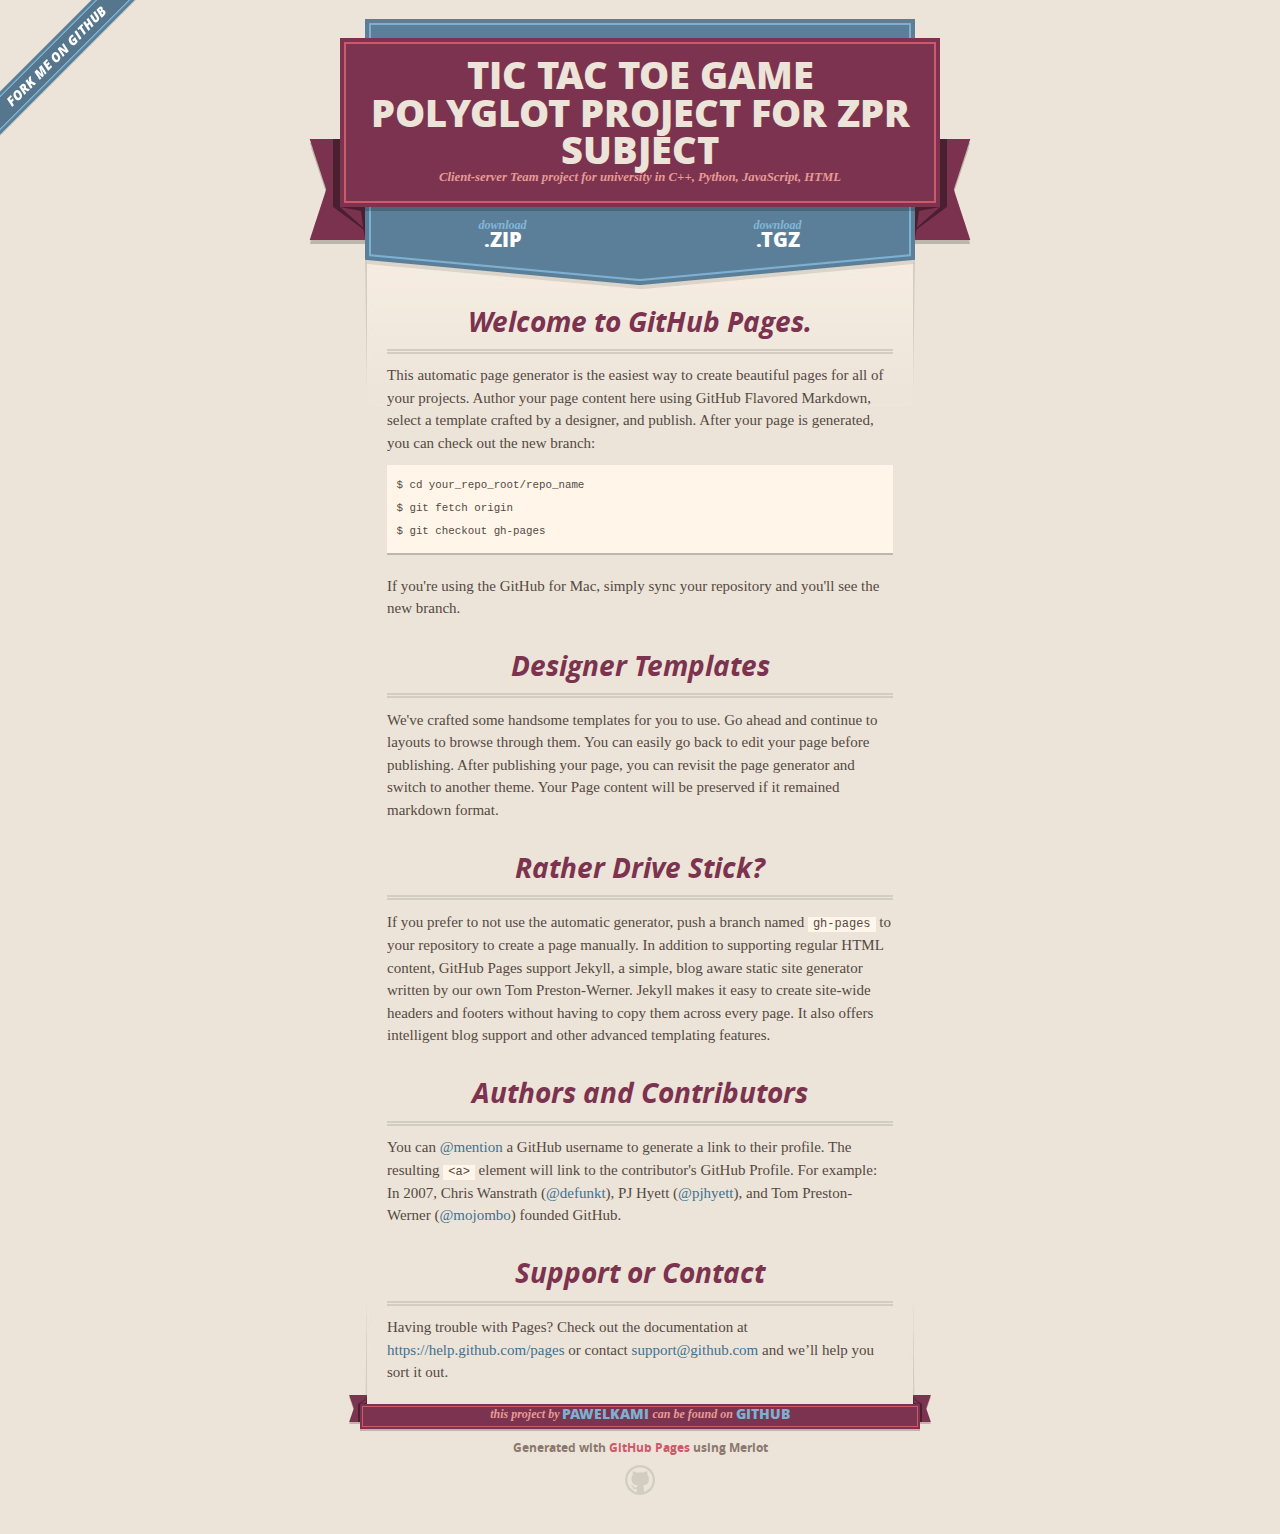
<file: index.html>
<!DOCTYPE html>
<html>
  <head>
    <meta charset='utf-8'>
    <meta http-equiv="X-UA-Compatible" content="chrome=1">
    <meta name="viewport" content="width=640">

    <link rel="stylesheet" href="stylesheets/core.css" media="screen">
    <link rel="stylesheet" href="stylesheets/mobile.css" media="handheld, only screen and (max-device-width:640px)">
    <link rel="stylesheet" href="stylesheets/github-light.css">

    <script type="text/javascript" src="javascripts/modernizr.js"></script>
    <script type="text/javascript" src="https://ajax.googleapis.com/ajax/libs/jquery/1.7.1/jquery.min.js"></script>
    <script type="text/javascript" src="javascripts/headsmart.min.js"></script>
    <script type="text/javascript">
      $(document).ready(function () {
        $('#main_content').headsmart()
      })
    </script>
    <title>Tic Tac Toe Game polyglot project for ZPR subject by pawelkami</title>
  </head>

  <body>
    <a id="forkme_banner" href="https://github.com/pawelkami/ZPR">View on GitHub</a>
    <div class="shell">

      <header>
        <span class="ribbon-outer">
          <span class="ribbon-inner">
            <h1>Tic Tac Toe Game polyglot project for ZPR subject</h1>
            <h2>Client-server Team project for university in C++, Python, JavaScript, HTML</h2>
          </span>
          <span class="left-tail"></span>
          <span class="right-tail"></span>
        </span>
      </header>

      <section id="downloads">
        <span class="inner">
          <a href="https://github.com/pawelkami/ZPR/zipball/master" class="zip"><em>download</em> .ZIP</a><a href="https://github.com/pawelkami/ZPR/tarball/master" class="tgz"><em>download</em> .TGZ</a>
        </span>
      </section>


      <span class="banner-fix"></span>


      <section id="main_content">
        <h3>
<a id="welcome-to-github-pages" class="anchor" href="#welcome-to-github-pages" aria-hidden="true"><span class="octicon octicon-link"></span></a>Welcome to GitHub Pages.</h3>

<p>This automatic page generator is the easiest way to create beautiful pages for all of your projects. Author your page content here using GitHub Flavored Markdown, select a template crafted by a designer, and publish. After your page is generated, you can check out the new branch:</p>

<pre><code>$ cd your_repo_root/repo_name
$ git fetch origin
$ git checkout gh-pages
</code></pre>

<p>If you're using the GitHub for Mac, simply sync your repository and you'll see the new branch.</p>

<h3>
<a id="designer-templates" class="anchor" href="#designer-templates" aria-hidden="true"><span class="octicon octicon-link"></span></a>Designer Templates</h3>

<p>We've crafted some handsome templates for you to use. Go ahead and continue to layouts to browse through them. You can easily go back to edit your page before publishing. After publishing your page, you can revisit the page generator and switch to another theme. Your Page content will be preserved if it remained markdown format.</p>

<h3>
<a id="rather-drive-stick" class="anchor" href="#rather-drive-stick" aria-hidden="true"><span class="octicon octicon-link"></span></a>Rather Drive Stick?</h3>

<p>If you prefer to not use the automatic generator, push a branch named <code>gh-pages</code> to your repository to create a page manually. In addition to supporting regular HTML content, GitHub Pages support Jekyll, a simple, blog aware static site generator written by our own Tom Preston-Werner. Jekyll makes it easy to create site-wide headers and footers without having to copy them across every page. It also offers intelligent blog support and other advanced templating features.</p>

<h3>
<a id="authors-and-contributors" class="anchor" href="#authors-and-contributors" aria-hidden="true"><span class="octicon octicon-link"></span></a>Authors and Contributors</h3>

<p>You can <a href="https://github.com/blog/821" class="user-mention">@mention</a> a GitHub username to generate a link to their profile. The resulting <code>&lt;a&gt;</code> element will link to the contributor's GitHub Profile. For example: In 2007, Chris Wanstrath (<a href="https://github.com/defunkt" class="user-mention">@defunkt</a>), PJ Hyett (<a href="https://github.com/pjhyett" class="user-mention">@pjhyett</a>), and Tom Preston-Werner (<a href="https://github.com/mojombo" class="user-mention">@mojombo</a>) founded GitHub.</p>

<h3>
<a id="support-or-contact" class="anchor" href="#support-or-contact" aria-hidden="true"><span class="octicon octicon-link"></span></a>Support or Contact</h3>

<p>Having trouble with Pages? Check out the documentation at <a href="https://help.github.com/pages">https://help.github.com/pages</a> or contact <a href="mailto:support@github.com">support@github.com</a> and we’ll help you sort it out.</p>
      </section>

      <footer>
        <span class="ribbon-outer">
          <span class="ribbon-inner">
            <p>this project by <a href="https://github.com/pawelkami">pawelkami</a> can be found on <a href="https://github.com/pawelkami/ZPR">GitHub</a></p>
          </span>
          <span class="left-tail"></span>
          <span class="right-tail"></span>
        </span>
        <p>Generated with <a href="https://pages.github.com">GitHub Pages</a> using Merlot</p>
        <span class="octocat"></span>
      </footer>

    </div>

    
  </body>
</html>
</file>
<file: stylesheets/core.css>
@import url("screen.css");
@import url("non-screen.css") handheld;
@import url("non-screen.css") only screen and (max-device-width:640px);
</file>
<file: stylesheets/mobile.css>
/* Generated by Font Squirrel (http://www.fontsquirrel.com) on February 9, 2012 */


@font-face {
  font-family: 'Open Sans';
  src: url('../fonts/opensans-regular-webfont.eot');
  src: url('../fonts/opensans-regular-webfont.eot?#iefix') format('embedded-opentype'),
       url('../fonts/opensans-regular-webfont.woff') format('woff'),
       url('../fonts/opensans-regular-webfont.ttf') format('truetype'),
       url('../fonts/opensans-regular-webfont.svg#OpenSansRegular') format('svg');
  font-weight: normal;
  font-style: normal;
}

@font-face {
  font-family: 'Open Sans';
  src: url('../fonts/opensans-italic-webfont.eot');
  src: url('../fonts/opensans-italic-webfont.eot?#iefix') format('embedded-opentype'),
       url('../fonts/opensans-italic-webfont.woff') format('woff'),
       url('../fonts/opensans-italic-webfont.ttf') format('truetype'),
       url('../fonts/opensans-italic-webfont.svg#OpenSansItalic') format('svg');
  font-weight: normal;
  font-style: italic;
}

@font-face {
  font-family: 'Open Sans';
  src: url('../fonts/opensans-bold-webfont.eot');
  src: url('../fonts/opensans-bold-webfont.eot?#iefix') format('embedded-opentype'),
       url('../fonts/opensans-bold-webfont.woff') format('woff'),
       url('../fonts/opensans-bold-webfont.ttf') format('truetype'),
       url('../fonts/opensans-bold-webfont.svg#OpenSansBold') format('svg');
  font-weight: bold;
  font-style: normal;
}

@font-face {
  font-family: 'Open Sans';
  src: url('../fonts/opensans-bolditalic-webfont.eot');
  src: url('../fonts/opensans-bolditalic-webfont.eot?#iefix') format('embedded-opentype'),
       url('../fonts/opensans-bolditalic-webfont.woff') format('woff'),
       url('../fonts/opensans-bolditalic-webfont.ttf') format('truetype'),
       url('../fonts/opensans-bolditalic-webfont.svg#OpenSansBoldItalic') format('svg');
  font-weight: bold;
  font-style: italic;
}

@font-face {
  font-family: 'Open Sans';
  src: url('../fonts/opensans-extrabold-webfont.eot');
  src: url('../fonts/opensans-extrabold-webfont.eot?#iefix') format('embedded-opentype'),
       url('../fonts/opensans-extrabold-webfont.woff') format('woff'),
       url('../fonts/opensans-extrabold-webfont.ttf') format('truetype'),
       url('../fonts/opensans-extrabold-webfont.svg#OpenSansExtrabold') format('svg');
  font-weight: bolder;
  font-style: normal;
}


/* http://meyerweb.com/eric/tools/css/reset/ 
   v2.0 | 20110126
   License: none (public domain)
*/

html, body, div, span, applet, object, iframe,
h1, h2, h3, h4, h5, h6, p, blockquote, pre,
a, abbr, acronym, address, big, cite, code,
del, dfn, em, img, ins, kbd, q, s, samp,
small, strike, strong, sub, sup, tt, var,
b, u, i, center,
dl, dt, dd, ol, ul, li,
fieldset, form, label, legend,
table, caption, tbody, tfoot, thead, tr, th, td,
article, aside, canvas, details, embed, 
figure, figcaption, footer, header, hgroup, 
menu, nav, output, ruby, section, summary,
time, mark, audio, video {
  margin: 0;
  padding: 0;
  border: 0;
  font-size: 100%;
  font: inherit;
  vertical-align: baseline;
}
/* HTML5 display-role reset for older browsers */
article, aside, details, figcaption, figure, 
footer, header, hgroup, menu, nav, section {
  display: block;
}
body {
  line-height: 1;
}
ol, ul {
  list-style: none;
}
blockquote, q {
  quotes: none;
}
blockquote:before, blockquote:after,
q:before, q:after {
  content: '';
  content: none;
}
table {
  border-collapse: collapse;
  border-spacing: 0;
}

header, footer, section {
  display: block;
  position: relative;
}

/* STYLES */

div.shell {
  display: block;
  width: 640px;
  margin: 0 auto;
}

a#forkme_banner {
  display: none;
}

/* header */

header {
  position: relative;
  z-index: 2;
  margin: 0;
  max-width: 640px;
  top: 51px;
}

header span.ribbon-inner {
  position: relative;
  display: block;
  background-color: #cd596b;
  border: 8px solid #7c334f;
  padding: 6px;
  z-index: 1;
}

header span.left-tail, header span.right-tail {
  position: relative;
  display: block;
  width: 19px;
  height: 10px;
  background: transparent url(../images/ribbon-tail-sprite-2x.png) 0 0 no-repeat;
  position: absolute;
  bottom: -10px;
  z-index: 0;
}

header span.left-tail {
  background-position: 0 0;
  left: 0;
}

header span.right-tail {
  background-position: -19px 0;
  right: 0;
}

header h1 {
  background-color: #7c334f;
  font-size: 2em;
  font-weight: bolder;
  font-style: normal;
  text-transform: uppercase;
  color: #ece4d8;
  text-align: center;
  line-height:1;  
  padding: 14px 20px 0;
}

header h2 {
  background-color: #7c334f;
  font: bold italic .85em/1.5 Georgia, Times, “Times New Roman”, serif;
  color: #e69b95;
  padding-bottom: 14px;
  margin-top: -3px;
  text-align: center;
}

section#downloads {
  position: relative;
  display: block;
  height: 171px;
  width: 602px;
  padding-bottom: 150px;
  margin: 51px auto -250px;
  z-index: 1;
  background: transparent url(../images/shield.png) center 0 no-repeat;
}

section#downloads a {
  display: none;
}

span.banner-fix {
  background: transparent url(../images/shield-fallback.png) center top no-repeat;
  display: block;
  height: 31px;
  position: absolute;
  width: 640px;
  top: 20px;

}

section#main_content {
  z-index: 2;
  padding: 20px 40px 0;
  min-height:185px;
}

/* footer */

footer {
  background: none;
  padding-top: 104px;
  margin: -94px auto 40px;
  max-width:640px;
  text-align: center;
}

footer span.ribbon-outer {
  display: block;
  position: relative;
  border-bottom: 2px solid #bdb6ad;
}

footer span.ribbon-inner {
  position: relative;
  display: block;
  background-color: #cd596b;
  border: 8px solid #7c334f;
  padding: 6px;
  z-index: 1;
}

footer p {
  font-family: 'Open Sans', sans-serif;
  font-weight: bold;
  font-size: .6em;
  color: #8b786f;
}

footer a {
  color: #cd596b;
}

footer span.ribbon-inner p {
  background-color: #7c334f;
  margin: 0;
  color: #e69b95;
  font: bold italic 22px/1 Georgia, Times, “Times New Roman”, serif;
  height: auto;
  line-height: 1.1;
  padding: 20px 0px 10px;
}

footer span.ribbon-inner a {
  display: block;
  position: relative;
  bottom: 0;
  color: #7eb0d2;
  font-family: 'Open Sans', sans-serif;
  text-transform: uppercase;
  font-style: normal;
  font-weight: bolder;
  font-size: 38px;
  padding-bottom: 10px;
}

footer span.ribbon-inner a:hover {
  color: #7eb0d2;
}

footer span.left-tail, footer span.right-tail {
  position: relative;
  display: block;
  width: 23px;
  height: 126px;
  background: transparent url(../images/small-ribbon-tail-sprite-2x.png) 0 0 no-repeat;
  position: absolute;
  top: -126px;
  z-index: 0;
}

footer span.left-tail {
  background-position: 0 0;
  left: 0;
}

footer span.right-tail {
  background-position: -23px 0;
  right: 0;
}

footer span.octocat {
  background: transparent url(../images/octocat-2x.png) 0 0 no-repeat;
  display: block;
  width: 60px;
  height: 60px;
  margin: 20px auto 0;}

/* content */

body {
  background: #ece4d8;
  font: normal normal 30px/1.5 Georgia, Palatino,” Palatino Linotype”, Times, “Times New Roman”, serif;
  color: #544943;
  -webkit-font-smoothing: antialiased;
}

a, a:hover {
  color: #417090;
}

a {
  text-decoration: none;
}

a:hover {
  text-decoration: underline;
}

h1,h2,h3,h4,h5,h6 {
  font-family: 'Open Sans', sans-serif;
  font-weight: bold;
}

p {
  margin: .7em 0 0;
}

strong {
  font-weight: bold;
}

em {
  font-style: italic;
}

ol {
  margin: .7em 0;
  list-style-type: decimal;
  padding-left: 1.35em;
}

ul {
  margin: .7em 0;
  padding-left: 1.35em;
}

ul li {
  padding-left: 20px;
  background: transparent url(../images/chevron-2x.png) left 15px no-repeat;
}

blockquote {
  font-family: 'Open Sans', sans-serif;
  margin: 20px 0;
  color: #8b786f;
  padding-left: 1.35em;
  background: transparent url('../images/blockquote-gfx-2x.png') 0 8px no-repeat;
}

img {
  -webkit-box-shadow: 0px 4px 0px #bdb6ad;
  -moz-box-shadow: 0px 4px 0px #bdb6ad;
  box-shadow: 0px 4px 0px #bdb6ad;
  border: 4px solid #fff6e9;
  max-width: 556px;
}

hr {
  border: none;
  outline: none;
  height: 42px;
  background: transparent url('../images/hr-2x.jpg') center center repeat-x;
  margin: 0 0 20px;
}

code {
  background: #fff6e9;
  font: normal normal .9em/1.7 "Lucida Sans Typewriter", "Lucida Console", Monaco, "Bitstream Vera Sans Mono", monospace;
  padding: 0 5px 1px;
}

pre {
  margin: 10px 0 20px;
  padding: .7em;
  background: #fff6e9;
  border-bottom: 4px solid #bdb6ad;
  font: normal normal .9em/1.7 "Lucida Sans Typewriter", "Lucida Console", Monaco, "Bitstream Vera Sans Mono", monospace;
  overflow: auto;
}

table {
  background: #fff6e9;
  display: table;
  width: 100%;
  border-collapse: separate;
  border-bottom: 4px solid #bdb6ad;
  margin: 10px 0;
}

tr {
  display: table-row;
}

th {
  display: table-cell;
  padding: 2px 10px;
  border: solid #ece4d8;
  border-width: 0 4px 4px 0;
  color: #cd596b;
  font-family: 'Open Sans', sans-serif;
  font-weight: bold;
  font-size: .85em;
}

td {
  display: table-cell;
  padding: 0 .7em;
  border: solid #ece4d8;
  border-width: 0 4px 4px 0;
}

td:last-child, th:last-child {
  border-right: none;
}

tr:last-child td {
  border-bottom: none;
}

dl {
  margin: .7em 0 20px;
}

dt {
  font-family: 'Open Sans', sans-serif;
  font-weight: bold;
}

dd {
  padding-left: 1.35em;
}

dd p:first-child {
  margin-top: 0;
}

/* Content based headers */

#main_content > .header-level-1:first-child,
#main_content > .header-level-2:first-child,
#main_content > .header-level-3:first-child,
#main_content > .header-level-4:first-child,
#main_content > .header-level-5:first-child,
#main_content > .header-level-6:first-child {
  margin-top: 0;
}

.header-level-1 {
  font-size: 1.85em;
  border-bottom: .2em double #d3ccc1;
  color: #7c334f;
  text-align: center;
  font-style: italic;
  margin: 1.1em 0 .38em;
  line-height: 1.2;
  padding-bottom: 10px
}

.header-level-2 {
  font-size: 1.58em;
  color: #7c334f;
  margin: .95em 0 .5em;
  border-bottom: .1em solid #D3CCC1;
  line-height: 1.2;
  padding-bottom: 10px
}

.header-level-3 {
  margin: 20px 0 10px;
  font-size: 1.45em;
}

.header-level-4 {
  margin: .6em 0;
  font-size: 1.2em;
  color: #cd596b;
}

.header-level-5 {
  margin: .7em 0;
  font-size: 1em;
  color: #8b786f;
}

.header-level-6 {
  margin: .8em 0;
  font-size: .85em;
  font-style: italic;
}
</file>
<file: stylesheets/github-light.css>
/*
   Copyright 2014 GitHub Inc.

   Licensed under the Apache License, Version 2.0 (the "License");
   you may not use this file except in compliance with the License.
   You may obtain a copy of the License at

       http://www.apache.org/licenses/LICENSE-2.0

   Unless required by applicable law or agreed to in writing, software
   distributed under the License is distributed on an "AS IS" BASIS,
   WITHOUT WARRANTIES OR CONDITIONS OF ANY KIND, either express or implied.
   See the License for the specific language governing permissions and
   limitations under the License.

*/

.pl-c /* comment */ {
  color: #969896;
}

.pl-c1      /* constant, markup.raw, meta.diff.header, meta.module-reference, meta.property-name, support, support.constant, support.variable, variable.other.constant */,
.pl-s .pl-v /* string variable */ {
  color: #0086b3;
}

.pl-e  /* entity */,
.pl-en /* entity.name */ {
  color: #795da3;
}

.pl-s .pl-s1 /* string source */,
.pl-smi      /* storage.modifier.import, storage.modifier.package, storage.type.java, variable.other, variable.parameter.function */ {
  color: #333;
}

.pl-ent /* entity.name.tag */ {
  color: #63a35c;
}

.pl-k /* keyword, storage, storage.type */ {
  color: #a71d5d;
}

.pl-pds              /* punctuation.definition.string, string.regexp.character-class */,
.pl-s                /* string */,
.pl-s .pl-pse .pl-s1 /* string punctuation.section.embedded source */,
.pl-sr               /* string.regexp */,
.pl-sr .pl-cce       /* string.regexp constant.character.escape */,
.pl-sr .pl-sra       /* string.regexp string.regexp.arbitrary-repitition */,
.pl-sr .pl-sre       /* string.regexp source.ruby.embedded */ {
  color: #183691;
}

.pl-v /* variable */ {
  color: #ed6a43;
}

.pl-id /* invalid.deprecated */ {
  color: #b52a1d;
}

.pl-ii /* invalid.illegal */ {
  background-color: #b52a1d;
  color: #f8f8f8;
}

.pl-sr .pl-cce /* string.regexp constant.character.escape */ {
  color: #63a35c;
  font-weight: bold;
}

.pl-ml /* markup.list */ {
  color: #693a17;
}

.pl-mh        /* markup.heading */,
.pl-mh .pl-en /* markup.heading entity.name */,
.pl-ms        /* meta.separator */ {
  color: #1d3e81;
  font-weight: bold;
}

.pl-mq /* markup.quote */ {
  color: #008080;
}

.pl-mi /* markup.italic */ {
  color: #333;
  font-style: italic;
}

.pl-mb /* markup.bold */ {
  color: #333;
  font-weight: bold;
}

.pl-md /* markup.deleted, meta.diff.header.from-file */ {
  background-color: #ffecec;
  color: #bd2c00;
}

.pl-mi1 /* markup.inserted, meta.diff.header.to-file */ {
  background-color: #eaffea;
  color: #55a532;
}

.pl-mdr /* meta.diff.range */ {
  color: #795da3;
  font-weight: bold;
}

.pl-mo /* meta.output */ {
  color: #1d3e81;
}
</file>
